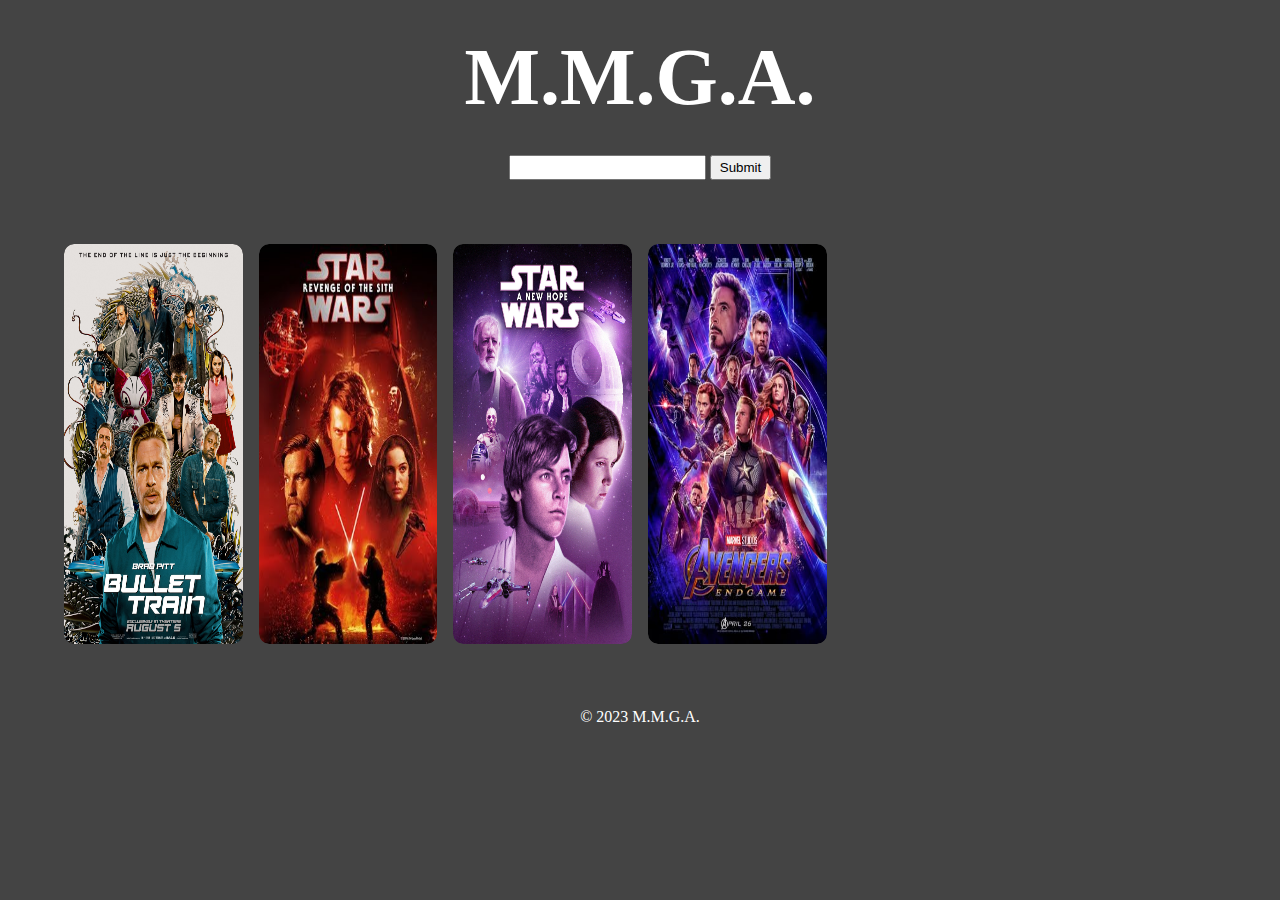
<file: index.html>
<!DOCTYPE html>
<html lang="en">
<head>
    <meta charset="UTF-8">
    <meta http-equiv="X-UA-Compatible" content="IE=edge">
    <meta name="viewport" content="width=device-width, initial-scale=1.0">
    <title>MMGA</title>
    <link rel="stylesheet" href="styles/style.css">
</head>
<body>
    <script src="home.js"></script>
    <header>    
        <h1>M.M.G.A.</h1>
    </header>

    <article>
        <div class="searchContent">
            <div class="mainContent">
                <input>
                <input type="submit">
            </div>
        </div>
        <div class="reviewCards" id="movieCards"></div>
    </article>
    <footer>
        &#169 2023 M.M.G.A.
    </footer>
</body>
</html>
</file>
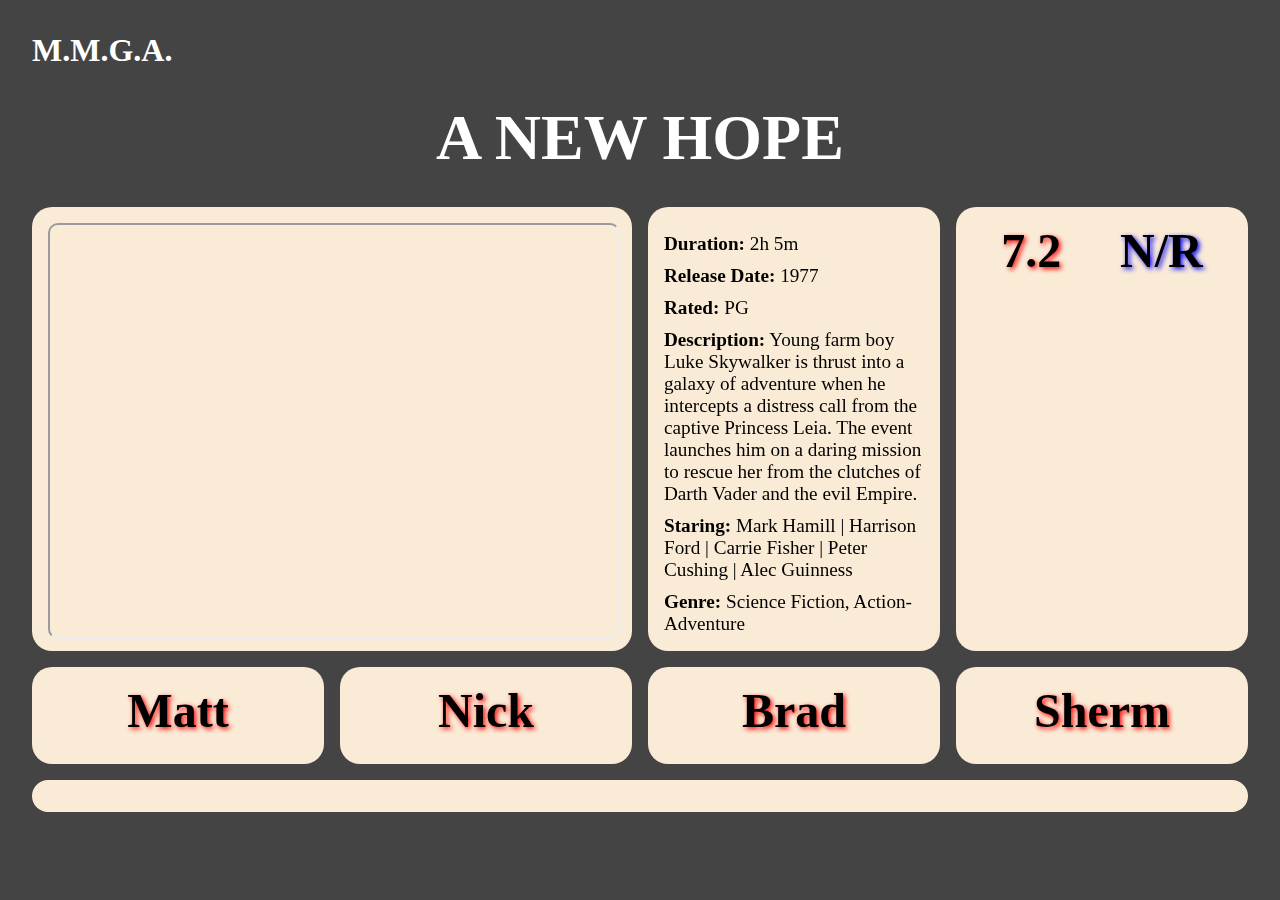
<file: pages/anewhope.html>
<!DOCTYPE html>
<html lang="en">
<head>
    <meta charset="UTF-8">
    <meta http-equiv="X-UA-Compatible" content="IE=edge">
    <meta name="viewport" content="width=device-width, initial-scale=1.0">
    <title>MMGA | Revenge of the Sith</title>
    <link rel="stylesheet" href="../styles/individual.css">
</head>
<body>
    
    <header>
        <h1>M.M.G.A.</h1>
    </header>

    <h1 class="movieTitle" id="movieTitleID"> </h1>

    <div class="mainTwo">
        <div class="trailer box-fitting" id="trailer"></div>
        <div class="info1 box-fitting" id="info1">

        </div>
        <div class="info2 box-fitting">
            <div class="ratingTitle">
                <h3 class="rating" id="rating"></h3>
                <h3 class="userrating" id="userrating"></h3>
            </div>  

        </div>
        <div class="matt box-fitting" id="matt"></div>
        <div class="nick box-fitting" id="nick"></div>
        <div class="brad box-fitting" id="brad"></div>
        <div class="sherm box-fitting" id="sherm"></div>
        <div class="reviews box-fitting" id="reviews"></div>
    </div>
    <script src="../individual.js"></script>
</body>
</html>
</file>
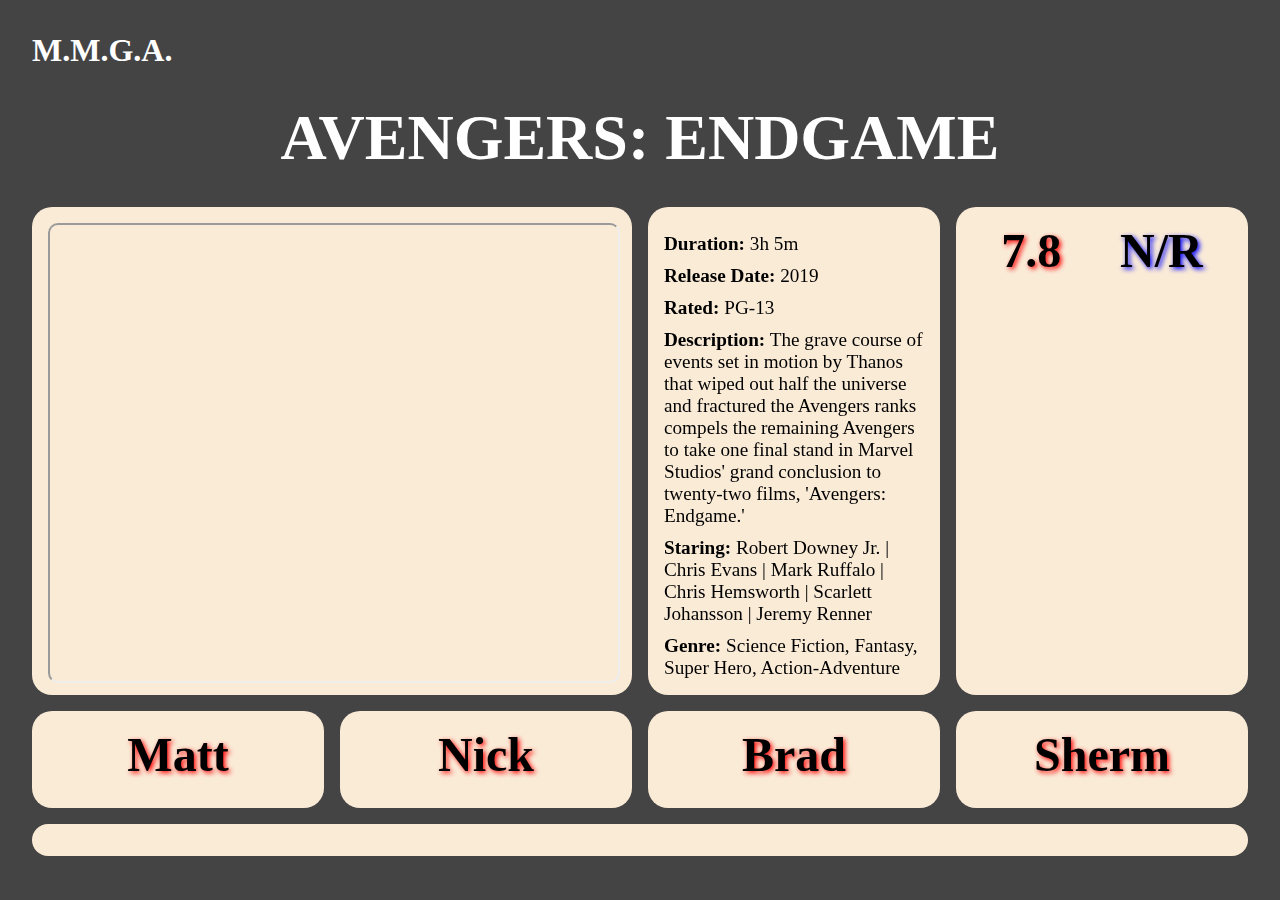
<file: pages/avengersendgame.html>
<!DOCTYPE html>
<html lang="en">
<head>
    <meta charset="UTF-8">
    <meta http-equiv="X-UA-Compatible" content="IE=edge">
    <meta name="viewport" content="width=device-width, initial-scale=1.0">
    <title>MMGA | Avengers: Endgame</title>
    <link rel="stylesheet" href="../styles/individual.css">
</head>
<body>
    
    <header>
        <h1>M.M.G.A.</h1>
    </header>

    <h1 class="movieTitle" id="movieTitleID"> </h1>

    <div class="mainTwo">
        <div class="trailer box-fitting" id="trailer"></div>
        <div class="info1 box-fitting" id="info1">

        </div>
        <div class="info2 box-fitting">
            <div class="ratingTitle">
                <h3 class="rating" id="rating"></h3>
                <h3 class="userrating" id="userrating"></h3>
            </div>  

        </div>
        <div class="matt box-fitting" id="matt"></div>
        <div class="nick box-fitting" id="nick"></div>
        <div class="brad box-fitting" id="brad"></div>
        <div class="sherm box-fitting" id="sherm"></div>
        <div class="reviews box-fitting" id="reviews"></div>
    </div>
    <script src="../individual.js"></script>
</body>
</html>
</file>
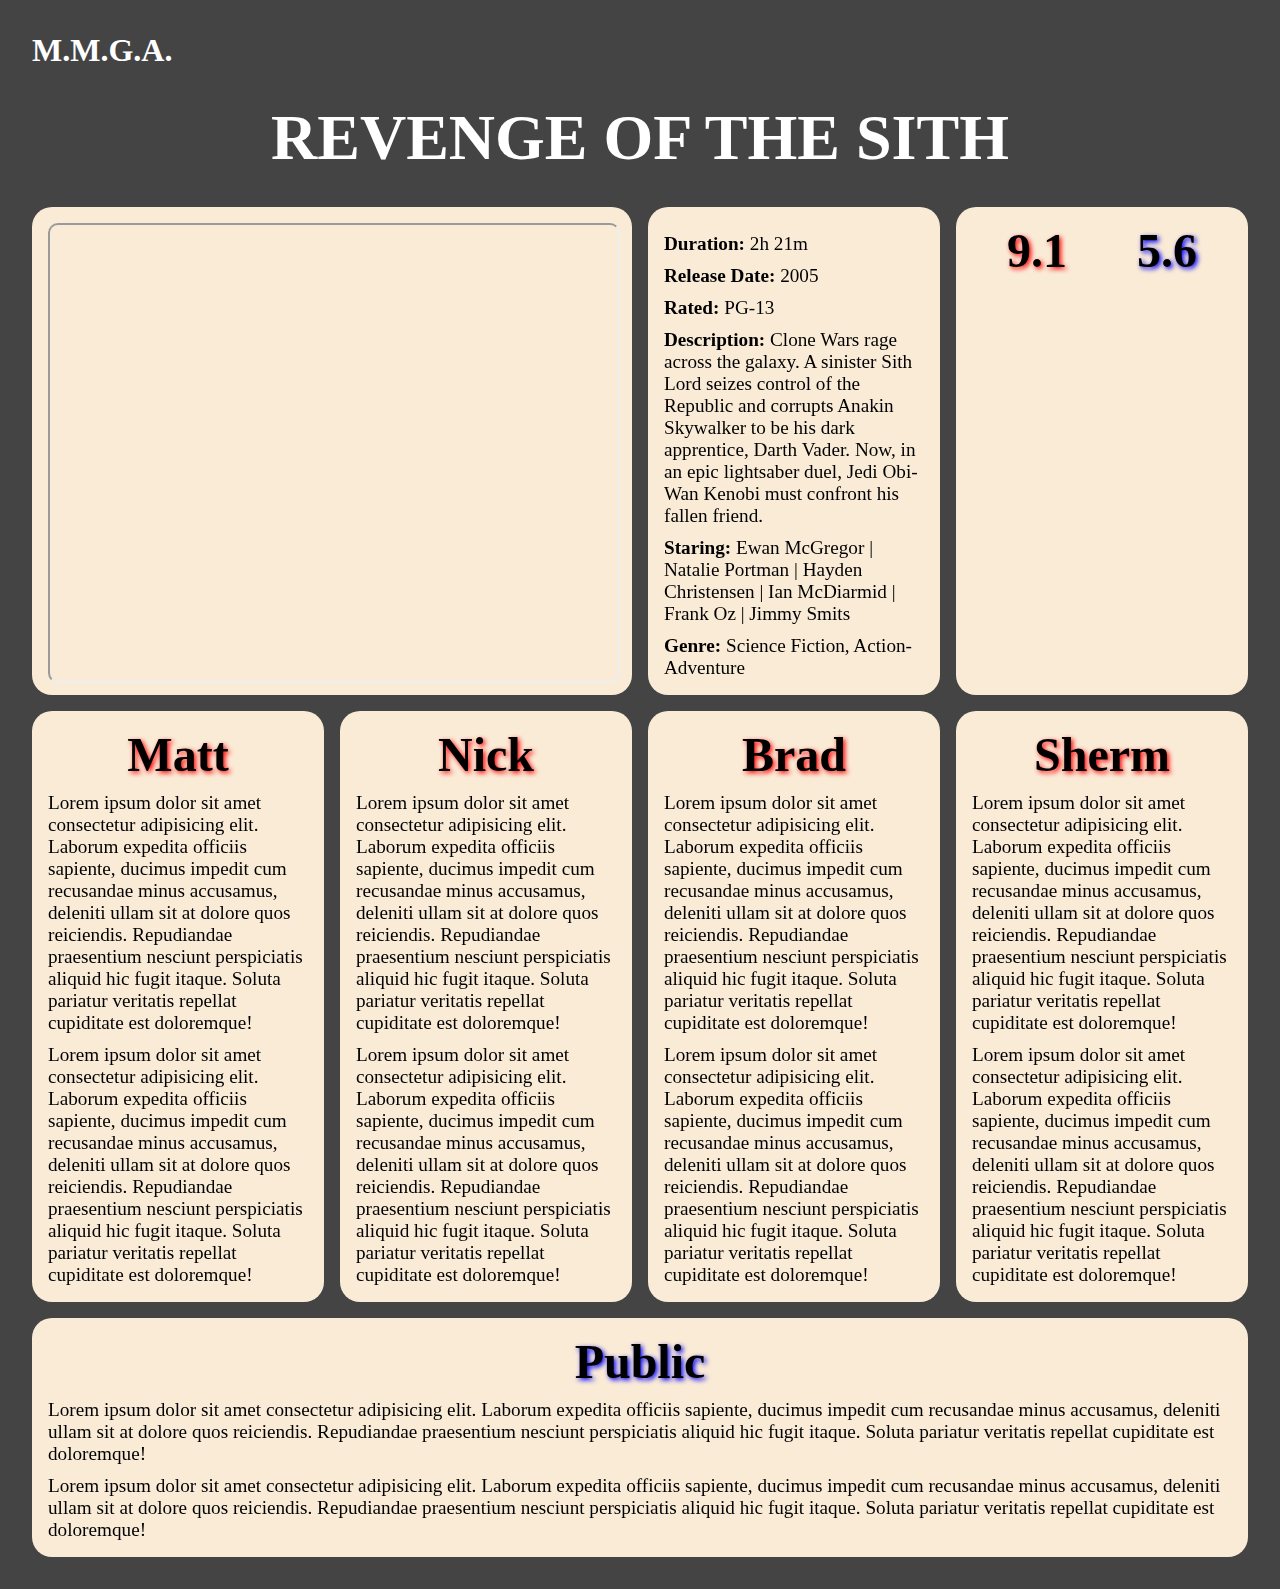
<file: pages/bullettrain.html>
<!DOCTYPE html>
<html lang="en">
<head>
    <meta charset="UTF-8">
    <meta http-equiv="X-UA-Compatible" content="IE=edge">
    <meta name="viewport" content="width=device-width, initial-scale=1.0">
    <title>MMGA | Revenge of the Sith</title>
    <link rel="stylesheet" href="../styles/individual.css">
</head>
<body>
    <header>
        <h1>M.M.G.A.</h1>
    </header>

    <h1 class="movieTitle">REVENGE OF THE SITH</h1>

    <div class="mainTwo">
        <div class="trailer box-fitting">
            <iframe src="https://www.youtube.com/embed/NkWgoPRT2Cs" allowfullscreen ></iframe>
        </div>
        <div class="info1 box-fitting">
            <p><b>Duration:</b> 2h 21m</p>
            <p><b>Release Date:</b> 2005</p>
            <p><b>Rated:</b> PG-13</p>
            <p><b>Description:</b> Clone Wars rage across the galaxy. A sinister Sith Lord seizes control of the Republic and corrupts Anakin Skywalker to be his dark apprentice, Darth Vader. Now, in an epic lightsaber duel, Jedi Obi-Wan Kenobi must confront his fallen friend.</p>
            <p><b>Staring: </b>Ewan McGregor | Natalie Portman | Hayden Christensen | Ian McDiarmid | Frank Oz | Jimmy Smits</p>
            <p><b>Genre:</b> Science Fiction, Action-Adventure</p>
        </div>
        <div class="info2 box-fitting">
            <div class="ratingTitle">
                <h3 class="rating">9.1</h3>
                <h3 class="userrating">5.6</h3>
            </div>  

        </div>
        <div class="matt box-fitting">
            <h3 class="name rating">Matt</h3>
            <p>Lorem ipsum dolor sit amet consectetur adipisicing elit. Laborum expedita officiis sapiente, ducimus impedit cum recusandae minus accusamus, deleniti ullam sit at dolore quos reiciendis. Repudiandae praesentium nesciunt perspiciatis aliquid hic fugit itaque. Soluta pariatur veritatis repellat cupiditate est doloremque!</p>
            <p>Lorem ipsum dolor sit amet consectetur adipisicing elit. Laborum expedita officiis sapiente, ducimus impedit cum recusandae minus accusamus, deleniti ullam sit at dolore quos reiciendis. Repudiandae praesentium nesciunt perspiciatis aliquid hic fugit itaque. Soluta pariatur veritatis repellat cupiditate est doloremque!</p>
        </div>
        <div class="nick box-fitting">
            <h3 class="name rating">Nick</h3>
            <p>Lorem ipsum dolor sit amet consectetur adipisicing elit. Laborum expedita officiis sapiente, ducimus impedit cum recusandae minus accusamus, deleniti ullam sit at dolore quos reiciendis. Repudiandae praesentium nesciunt perspiciatis aliquid hic fugit itaque. Soluta pariatur veritatis repellat cupiditate est doloremque!</p>
            <p>Lorem ipsum dolor sit amet consectetur adipisicing elit. Laborum expedita officiis sapiente, ducimus impedit cum recusandae minus accusamus, deleniti ullam sit at dolore quos reiciendis. Repudiandae praesentium nesciunt perspiciatis aliquid hic fugit itaque. Soluta pariatur veritatis repellat cupiditate est doloremque!</p>
        

        </div>
        <div class="brad box-fitting">
            <h3 class="name rating">Brad</h3>
            <p>Lorem ipsum dolor sit amet consectetur adipisicing elit. Laborum expedita officiis sapiente, ducimus impedit cum recusandae minus accusamus, deleniti ullam sit at dolore quos reiciendis. Repudiandae praesentium nesciunt perspiciatis aliquid hic fugit itaque. Soluta pariatur veritatis repellat cupiditate est doloremque!</p>
            <p>Lorem ipsum dolor sit amet consectetur adipisicing elit. Laborum expedita officiis sapiente, ducimus impedit cum recusandae minus accusamus, deleniti ullam sit at dolore quos reiciendis. Repudiandae praesentium nesciunt perspiciatis aliquid hic fugit itaque. Soluta pariatur veritatis repellat cupiditate est doloremque!</p>
        

        </div>
        <div class="sherm box-fitting">
            <h3 class="name rating">Sherm</h3>
            <p>Lorem ipsum dolor sit amet consectetur adipisicing elit. Laborum expedita officiis sapiente, ducimus impedit cum recusandae minus accusamus, deleniti ullam sit at dolore quos reiciendis. Repudiandae praesentium nesciunt perspiciatis aliquid hic fugit itaque. Soluta pariatur veritatis repellat cupiditate est doloremque!</p>
            <p>Lorem ipsum dolor sit amet consectetur adipisicing elit. Laborum expedita officiis sapiente, ducimus impedit cum recusandae minus accusamus, deleniti ullam sit at dolore quos reiciendis. Repudiandae praesentium nesciunt perspiciatis aliquid hic fugit itaque. Soluta pariatur veritatis repellat cupiditate est doloremque!</p>
        

        </div>
        <div class="reviews box-fitting">
            <h3 class="name userrating">Public</h3>
            <p>Lorem ipsum dolor sit amet consectetur adipisicing elit. Laborum expedita officiis sapiente, ducimus impedit cum recusandae minus accusamus, deleniti ullam sit at dolore quos reiciendis. Repudiandae praesentium nesciunt perspiciatis aliquid hic fugit itaque. Soluta pariatur veritatis repellat cupiditate est doloremque!</p>
            <p>Lorem ipsum dolor sit amet consectetur adipisicing elit. Laborum expedita officiis sapiente, ducimus impedit cum recusandae minus accusamus, deleniti ullam sit at dolore quos reiciendis. Repudiandae praesentium nesciunt perspiciatis aliquid hic fugit itaque. Soluta pariatur veritatis repellat cupiditate est doloremque!</p>
        

        </div>
    </div>
</body>
</html>
</file>
<file: styles/style.css>
* {
    padding: 0px;
    margin: 0px;
}

body {
    background-color: #444;
}

header {
    padding: 2rem;
}

header > h1 {
    color: white;
    text-align: center;
    font-size: 5rem;
}

header > h3 {
    color: white;
    text-align: center;
}

.searchContent {
    width: 100%;
    display: flex;
    justify-content: center;
}

.mainContent {
    width: fit-content;
    display: inline;
    
}

.mainContent > input {
    padding: .2rem .5rem;
}

.reviewCards {
    margin: 4rem;
    display: grid;
    grid-template-columns: repeat(6, 1fr);
    gap: 1rem;
}

.card {
    height: 400px;
    width: 100%;
    border-radius: 10px;
    position: relative;
    overflow: hidden;
    
}

.rating {
    width: 50%;
    height: 25%;
    /* bottom: -100%; */
    top: 0;
    left: -50%;

}

.backgroundInfo {
    position: absolute;
    background: rgba(10, 10, 10, 70%);
    backdrop-filter: blur(5px);
    border-radius: 10px;
    box-sizing: border-box;
    color: white;
    transition: 1s;
    padding: 10px;
    text-align: center;
    display: flex;
    flex-direction: column;
    justify-content: space-around;
}

.userrating {
    width: 50%;
    height: 25%;
    /* bottom: -100%; */
    top: 0;
    right: -50%;

}


.rating > h2 {
    font-size: 3rem;
    text-shadow: 2px 2px 5px red;
}

.userrating > h2 {
    font-size: 3rem;
    text-shadow: 2px 2px 5px blue;
}


.cardBody {
    width: 100%;
    height: 75%;
    bottom: -100%;
    /* bottom: 0; */
    
}

.card:hover .userrating {
    right: 0;
}

.card:hover .rating {
    left: 0;
}

.card:hover .cardBody {
    bottom: 0;
}

.moreinfocenter {
    width: 100%; 
    display: flex; 
    justify-content: center;
}

a {
    color: black;
    margin: 0;
    padding: .5rem;
    transition: .5s;
    border-radius: 10px;
    width: fit-content;
    background-color: white;
    border: 2px solid black;
    text-decoration: none;
}

a:hover {
    background-color: lightcoral;
    /* cursor: grab; */
}

img {
    width: 100%;
    height: 100%;
    border-radius: 10px;
}

footer {
    display: flex;
    justify-content: center;
    color: white;
    margin: 1rem;
}
</file>
<file: styles/individual.css>
* {
    padding: 0px;
    margin: 0px;
}

body {
    background-color: #444;
    color: white;
}


header {
    padding: 2rem;
}

header > h1 {
    color: white;
    text-align: left;
    font-size: 2rem;
}

.movieTitle {
    display: flex;
    justify-content: center;
    font-size: 4rem;
}


.mainTwo {
    margin: 2rem;
    display: grid;
    grid-template-columns: repeat(4, 1fr);
    grid-template-rows: 3;
    grid-template-areas: "trailer trailer info1 info2"
                        "matt nick brad sherm"
                        "public public public public";
    gap: 1rem;
}

.trailer {
    grid-area: trailer;
}
.trailer > iframe {
    height: 100%;
    width: 100%;
    border-radius: 10px;
}
.info1 {
    grid-area: info1;
}
.info1 > p {
    margin-top: 10px;
}

.info2 {
    grid-area: info2;
}
.ratingTitle {
    display: flex;
    justify-content: space-around;
    font-size: 3rem;
}

.rating {
    font-size: 3rem;
    text-shadow: 2px 2px 5px  red;
}

.userrating {
    font-size: 3rem;
    text-shadow: 2px 2px 5px  blue;
}

.matt {
    grid-area: matt;
}

.nick {
    grid-area: nick;
}

.brad {
    grid-area: brad;
}

.sherm {
    grid-area: sherm;
}

.name {
    text-align: center;
}

.reviews {
    grid-area: public;
}

.box-fitting {
    color: black;
    border-radius: 20px;
    /* height: 50vh; */
    width: 100%;
    font-size: 1.2rem;
    background-color: antiquewhite;
    padding: 1rem;
    box-sizing: border-box;
    align-items: stretch;
}
.box-fitting p {
    margin-top: 10px;
}
</file>
